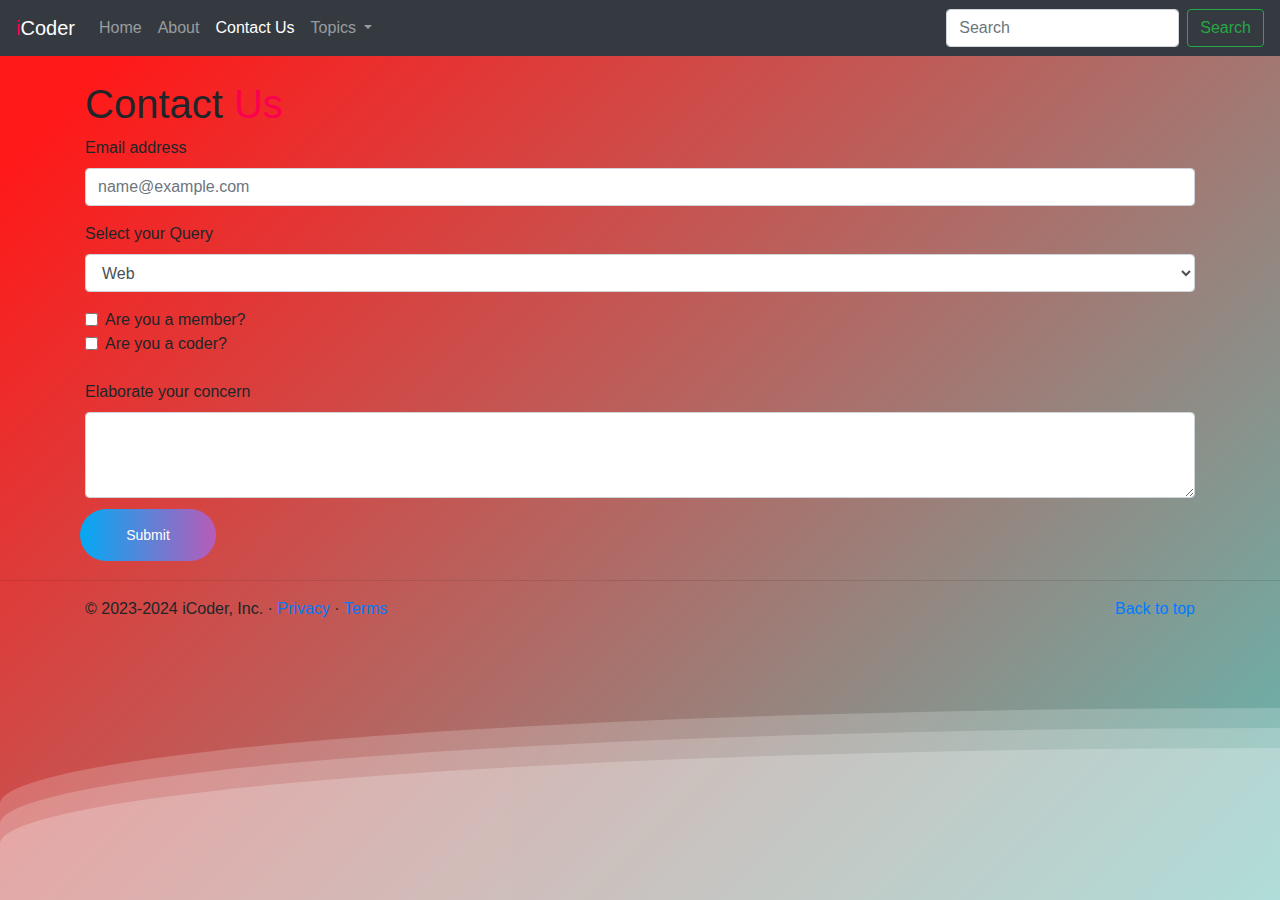
<file: contact.html>
<!doctype html>
<html lang="en">

<head>
    <!-- Required meta tags -->
    <meta charset="utf-8">
    <meta name="viewport" content="width=device-width, initial-scale=1, shrink-to-fit=no">

    <!-- Bootstrap CSS -->
    <link rel="stylesheet" href="https://cdn.jsdelivr.net/npm/bootstrap@4.4.1/dist/css/bootstrap.min.css"
        integrity="sha384-Vkoo8x4CGsO3+Hhxv8T/Q5PaXtkKtu6ug5TOeNV6gBiFeWPGFN9MuhOf23Q9Ifjh" crossorigin="anonymous">
    <link rel="stylesheet" href="style.css">

    <title>iCoder!</title>
</head>

<body>
    <body>
        <div>
           <div class="wave"></div>
           <div class="wave"></div>
           <div class="wave"></div>
        </div>
      </body>
    <nav class="navbar navbar-expand-lg navbar-dark bg-dark">
        <a class="navbar-brand" href="index.html"><span>i</span>Coder</a>
        <button class="navbar-toggler" type="button" data-toggle="collapse" data-target="#navbarSupportedContent"
            aria-controls="navbarSupportedContent" aria-expanded="false" aria-label="Toggle navigation">
            <span class="navbar-toggler-icon"></span>
        </button>

        <div class="collapse navbar-collapse" id="navbarSupportedContent">
            <ul class="navbar-nav mr-auto">
                <li class="nav-item">
                    <a class="nav-link" href="index.html">Home <span class="sr-only">(current)</span></a>
                </li>
                <li class="nav-item">
                    <a class="nav-link" href="about.html">About</a>
                </li>
                <li class="nav-item active">
                    <a class="nav-link" href="contact.html">Contact Us</a>
                </li>
                <li class="nav-item dropdown">
                    <a class="nav-link dropdown-toggle" href="#" id="navbarDropdown" role="button"
                        data-toggle="dropdown" aria-haspopup="true" aria-expanded="false">
                        Topics
                    </a>
                    <div class="dropdown-menu" aria-labelledby="navbarDropdown">
                        <a class="dropdown-item" href="#">Technology</a>
                        <a class="dropdown-item" href="#">Web Development</a>
                        <div class="dropdown-divider"></div>
                        <a class="dropdown-item" href="#">Support</a>
                        <a class="dropdown-item" href="#">Write for us</a>
                    </div>
                </li>

            </ul>
            <form class="form-inline my-2 my-lg-0">
                <input class="form-control mr-sm-2" type="search" placeholder="Search" aria-label="Search">
                <button class="btn btn-outline-success my-2 my-sm-0" type="submit">Search</button>
            </form>
        </div>
    </nav>

    <div class="container my-4">
        <div class="contact-form">
            <h1>Contact <span>Us</span></h1>
        </div>
        <form>
            <div class="form-group">
                <label for="exampleFormControlInput1">Email address</label>
                <input type="email" class="form-control" id="exampleFormControlInput1" placeholder="name@example.com">
            </div>
            <div class="form-group">
                <label for="exampleFormControlSelect1">Select your Query</label>
                <select class="form-control" id="exampleFormControlSelect1">
                    <option>Web</option>
                    <option>Tech Stack</option>
                    <option>Technology</option>
                    <option>Others</option>

                </select>
            </div>
            <div class="form-check">
                <input class="form-check-input" type="checkbox" value="" id="defaultCheck1">
                <label class="form-check-label" for="defaultCheck1">
                  Are you a member?
                </label>
              </div>
              <div class="form-check">
                <input class="form-check-input" type="checkbox" value="" id="defaultCheck2">
                <label class="form-check-label" for="defaultCheck2">
                  Are you a coder?
                </label>
              </div>

              <br>

            <div class="form-group">
                <label for="exampleFormControlTextarea1">Elaborate your concern</label>
                <textarea class="form-control" id="exampleFormControlTextarea1" rows="3"></textarea>
            </div>
        </form>

        <button class="submit"> Submit
        </button>
    </div>

    <hr>

    <footer class="container">
        <p class="float-right"><a href="contact.html">Back to top</a></p>
        <p>© 2023-2024 iCoder, Inc. · <a href="#">Privacy</a> · <a href="#">Terms</a></p>
    </footer>


    <!-- Optional JavaScript -->
    <!-- jQuery first, then Popper.js, then Bootstrap JS -->
    <script src="https://code.jquery.com/jquery-3.4.1.slim.min.js"
        integrity="sha384-J6qa4849blE2+poT4WnyKhv5vZF5SrPo0iEjwBvKU7imGFAV0wwj1yYfoRSJoZ+n"
        crossorigin="anonymous"></script>
    <script src="https://cdn.jsdelivr.net/npm/popper.js@1.16.0/dist/umd/popper.min.js"
        integrity="sha384-Q6E9RHvbIyZFJoft+2mJbHaEWldlvI9IOYy5n3zV9zzTtmI3UksdQRVvoxMfooAo"
        crossorigin="anonymous"></script>
    <script src="https://cdn.jsdelivr.net/npm/bootstrap@4.4.1/dist/js/bootstrap.min.js"
        integrity="sha384-wfSDF2E50Y2D1uUdj0O3uMBJnjuUD4Ih7YwaYd1iqfktj0Uod8GCExl3Og8ifwB6"
        crossorigin="anonymous"></script>
</body>

</html>
</file>
<file: style.css>
body {
    margin: auto;
    font-family: -apple-system, BlinkMacSystemFont, sans-serif;
    overflow: auto;
    background: linear-gradient(315deg, rgba(101,0,94,1) 3%, rgba(60,132,206,1) 38%, rgba(48,238,226,1) 68%, rgba(255,25,25,1) 98%);
    animation: gradient 15s ease infinite;
    background-size: 400% 400%;
    background-attachment: fixed;
}

@keyframes gradient {
    0% {
        background-position: 0% 0%;
    }
    50% {
        background-position: 100% 100%;
    }
    100% {
        background-position: 0% 0%;
    }
}

.wave {
    background: rgb(255 255 255 / 25%);
    border-radius: 1000% 1000% 0 0;
    position: fixed;
    width: 200%;
    height: 12em;
    animation: wave 10s -3s linear infinite;
    transform: translate3d(0, 0, 0);
    opacity: 0.8;
    bottom: 0;
    left: 0;
    z-index: -1;
}

.wave:nth-of-type(2) {
    bottom: -1.25em;
    animation: wave 18s linear reverse infinite;
    opacity: 0.8;
}

.wave:nth-of-type(3) {
    bottom: -2.5em;
    animation: wave 20s -1s reverse infinite;
    opacity: 0.9;
}

@keyframes wave {
    2% {
        transform: translateX(1);
    }

    25% {
        transform: translateX(-25%);
    }

    50% {
        transform: translateX(-50%);
    }

    75% {
        transform: translateX(-25%);
    }

    100% {
        transform: translateX(1);
    }
}

.pyramid-loader {
    position: relative;
    width: 300px;
    height: 300px;
    display: block;
    transform-style: preserve-3d;
    transform: rotateX(-20deg);
  }
  .box{
    display: flex;
    justify-content: space-evenly;
  }
  
  .wrapper {
    position: relative;
    width: 100%;
    height: 100%;
    transform-style: preserve-3d;
    animation: spin 4s linear infinite;
  }
  
  @keyframes spin {
    100% {
      transform: rotateY(360deg);
    }
  }
  
  .pyramid-loader .wrapper .side {
    width: 70px;
    height: 70px;
  /* you can choose any gradient or color you want */
    /* background: radial-gradient( #2F2585 10%, #F028FD 70%, #2BDEAC 120%); */
    position: absolute;
    top: 0;
    left: 0;
    right: 0;
    bottom: 0;
    margin: auto;
    transform-origin: center top;
    clip-path: polygon(50% 0%, 0% 100%, 100% 100%);
  }
  
  .pyramid-loader .wrapper .side1 {
    transform: rotateZ(-30deg) rotateY(90deg);
    background: conic-gradient( #2BDEAC, #F028FD, #D8CCE6, #2F2585);
  }
  
  .pyramid-loader .wrapper .side2 {
    transform: rotateZ(30deg) rotateY(90deg);
    background: conic-gradient( #2F2585, #D8CCE6, #F028FD, #2BDEAC);
  }
  
  .pyramid-loader .wrapper .side3 {
    transform: rotateX(30deg);
    background: conic-gradient( #2F2585, #D8CCE6, #F028FD, #2BDEAC);
  }
  
  .pyramid-loader .wrapper .side4 {
    transform: rotateX(-30deg);
    background: conic-gradient( #2BDEAC, #F028FD, #D8CCE6, #2F2585);
  }
  
  .pyramid-loader .wrapper .shadow {
    width: 60px;
    height: 60px;
    background: #8B5AD5;
    position: absolute;
    top: 0;
    left: 0;
    right: 0;
    bottom: 0;
    margin: auto;
    transform: rotateX(90deg) translateZ(-40px);
    filter: blur(12px);
  }

  .loader {
    position: absolute;
    top: 50%;
    left: 50%;
    z-index: 10;
    width: 160px;
    height: 100px;
    margin-left: -80px;
    margin-top: -50px;
    border-radius: 5px;
    background: #1e3f57;
    animation: dot1_ 3s cubic-bezier(0.55,0.3,0.24,0.99) infinite;
  }
  
  .loader:nth-child(2) {
    z-index: 11;
    width: 150px;
    height: 90px;
    margin-top: -45px;
    margin-left: -75px;
    border-radius: 3px;
    background: #3c517d;
    animation-name: dot2_;
  }
  
  .loader:nth-child(3) {
    z-index: 12;
    width: 40px;
    height: 20px;
    margin-top: 50px;
    margin-left: -20px;
    border-radius: 0 0 5px 5px;
    background: #6bb2cd;
    animation-name: dot3_;
  }
  
  @keyframes dot1_ {
    3%,97% {
      width: 160px;
      height: 100px;
      margin-top: -50px;
      margin-left: -80px;
    }
  
    30%,36% {
      width: 80px;
      height: 120px;
      margin-top: -60px;
      margin-left: -40px;
    }
  
    63%,69% {
      width: 40px;
      height: 80px;
      margin-top: -40px;
      margin-left: -20px;
    }
  }
  
  @keyframes dot2_ {
    3%,97% {
      height: 90px;
      width: 150px;
      margin-left: -75px;
      margin-top: -45px;
    }
  
    30%,36% {
      width: 70px;
      height: 96px;
      margin-left: -35px;
      margin-top: -48px;
    }
  
    63%,69% {
      width: 32px;
      height: 60px;
      margin-left: -16px;
      margin-top: -30px;
    }
  }
  
  @keyframes dot3_ {
    3%,97% {
      height: 20px;
      width: 40px;
      margin-left: -20px;
      margin-top: 50px;
    }
  
    30%,36% {
      width: 8px;
      height: 8px;
      margin-left: -5px;
      margin-top: 49px;
      border-radius: 8px;
    }
  
    63%,69% {
      width: 16px;
      height: 4px;
      margin-left: -8px;
      margin-top: -37px;
      border-radius: 10px;
    }
}

span{
    color:#fc0050;
}

.submit{
    text-decoration: none;
    position: relative;
    border: none;
    font-size: 14px;
    font-family: inherit;
    color: #fff;
    width: 9em;
    height: 3em;
    line-height: 2em;
    text-align: center;
    background: linear-gradient(90deg,#03a9f4,#f441a5,#ffeb3b,#03a9f4);
    background-size: 300%;
    border-radius: 30px;
    z-index: 1;
  }
  .submit:hover {
    animation: ani 8s linear infinite;
    border: none;
  }
  
  @keyframes ani {
    0% {
      background-position: 0%;
    }
  
    100% {
      background-position: 400%;
    }
  }
  
  .submit:before {
    content: '';
    position: absolute;
    top: -5px;
    left: -5px;
    right: -5px;
    bottom: -5px;
    z-index: -1;
    background: linear-gradient(90deg,#03a9f4,#f441a5,#ffeb3b,#03a9f4);
    background-size: 400%;
    border-radius: 35px;
    transition: 1s;
  }
  
  .submit:hover::before {
    filter: blur(20px);
  }
  
  .submit:active {
    background: linear-gradient(32deg,#03a9f4,#f441a5,#ffeb3b,#03a9f4);
  }
</file>
